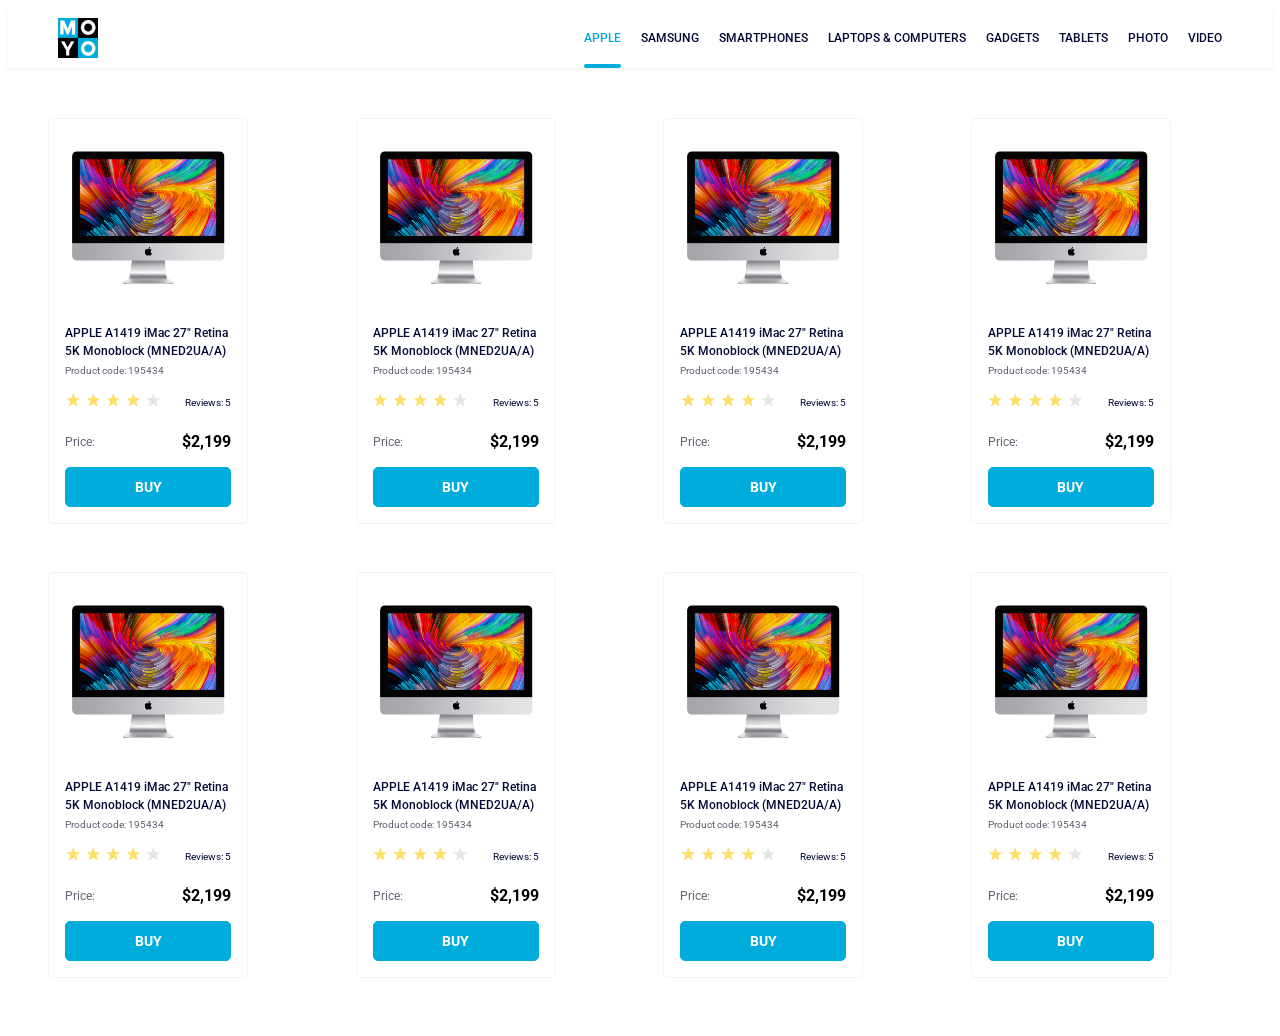
<file: index.html>
<!doctype html><html lang="en"><head><meta charset="UTF-8"><meta name="viewport" content="width=device-width, initial-scale=1.0"><title>Catalog</title><link rel="preconnect" href="https://fonts.gstatic.com"><link href="https://fonts.googleapis.com/css2?family=Roboto:wght@400;500;700&display=swap" rel="stylesheet"><link rel="stylesheet" href="styles.23f8e8e3.css"></head><body> <header class="header"> <div class="logo"> <img src="logo.6c938e44.png" alt="Moyo"> </div> <nav class="menu"> <ul class="menu__list"> <li class="menu__item"> <a class="is-active menu__link" href="#"> Apple </a> </li> <li class="menu__item"> <a class="menu__link" href="#"> Samsung </a> </li> <li class="menu__item"> <a class="menu__link" href="#"> Smartphones </a> </li> <li class="menu__item"> <a class="menu__link" href="#" data-qa="nav-hover"> Laptops & Computers </a> </li> <li class="menu__item"> <a class="menu__link" href="#"> Gadgets </a> </li> <li class="menu__item"> <a class="menu__link" href="#"> Tablets </a> </li> <li class="menu__item"> <a class="menu__link" href="#"> Photo </a> </li> <li class="menu__item"> <a class="menu__link" href="#"> Video </a> </li> </ul> </nav> </header> <main> <div class="catalog"> <div class="card" data-qa="card"> <div class="card__image"> <img src="imac.2690641a.jpeg" alt="Product image"> </div> <div class="card__content"> <h2 class="card__title"> APPLE A1419 iMac 27" Retina 5K Monoblock (MNED2UA/A) </h2> <p class="card__description">Product code: 195434</p> <div class="card__review"> <div class="stars stars--4"> <div class="stars__star"></div> <div class="stars__star"></div> <div class="stars__star"></div> <div class="stars__star"></div> <div class="stars__star"></div> </div> <div class="card__review-content">Reviews: 5</div> </div> <div class="card__price"> <div class="card__price-label">Price:</div> <div class="card__price-value">$2,199</div> </div> <button class="card__button" data-qa="card-hover"> Buy </button> </div> </div> <div class="card" data-qa="card"> <div class="card__image"> <img src="imac.2690641a.jpeg" alt="Product image"> </div> <div class="card__content"> <h2 class="card__title"> APPLE A1419 iMac 27" Retina 5K Monoblock (MNED2UA/A) </h2> <p class="card__description">Product code: 195434</p> <div class="card__review"> <div class="stars stars--4"> <div class="stars__star"></div> <div class="stars__star"></div> <div class="stars__star"></div> <div class="stars__star"></div> <div class="stars__star"></div> </div> <div class="card__review-content">Reviews: 5</div> </div> <div class="card__price"> <div class="card__price-label">Price:</div> <div class="card__price-value">$2,199</div> </div> <button class="card__button" data-qa="card-hover"> Buy </button> </div> </div> <div class="card" data-qa="card"> <div class="card__image"> <img src="imac.2690641a.jpeg" alt="Product image"> </div> <div class="card__content"> <h2 class="card__title"> APPLE A1419 iMac 27" Retina 5K Monoblock (MNED2UA/A) </h2> <p class="card__description">Product code: 195434</p> <div class="card__review"> <div class="stars stars--4"> <div class="stars__star"></div> <div class="stars__star"></div> <div class="stars__star"></div> <div class="stars__star"></div> <div class="stars__star"></div> </div> <div class="card__review-content">Reviews: 5</div> </div> <div class="card__price"> <div class="card__price-label">Price:</div> <div class="card__price-value">$2,199</div> </div> <button class="card__button" data-qa="card-hover"> Buy </button> </div> </div> <div class="card" data-qa="card"> <div class="card__image"> <img src="imac.2690641a.jpeg" alt="Product image"> </div> <div class="card__content"> <h2 class="card__title"> APPLE A1419 iMac 27" Retina 5K Monoblock (MNED2UA/A) </h2> <p class="card__description">Product code: 195434</p> <div class="card__review"> <div class="stars stars--4"> <div class="stars__star"></div> <div class="stars__star"></div> <div class="stars__star"></div> <div class="stars__star"></div> <div class="stars__star"></div> </div> <div class="card__review-content">Reviews: 5</div> </div> <div class="card__price"> <div class="card__price-label">Price:</div> <div class="card__price-value">$2,199</div> </div> <button class="card__button" data-qa="card-hover"> Buy </button> </div> </div> <div class="card" data-qa="card"> <div class="card__image"> <img src="imac.2690641a.jpeg" alt="Product image"> </div> <div class="card__content"> <h2 class="card__title"> APPLE A1419 iMac 27" Retina 5K Monoblock (MNED2UA/A) </h2> <p class="card__description">Product code: 195434</p> <div class="card__review"> <div class="stars stars--4"> <div class="stars__star"></div> <div class="stars__star"></div> <div class="stars__star"></div> <div class="stars__star"></div> <div class="stars__star"></div> </div> <div class="card__review-content">Reviews: 5</div> </div> <div class="card__price"> <div class="card__price-label">Price:</div> <div class="card__price-value">$2,199</div> </div> <button class="card__button" data-qa="card-hover"> Buy </button> </div> </div> <div class="card" data-qa="card"> <div class="card__image"> <img src="imac.2690641a.jpeg" alt="Product image"> </div> <div class="card__content"> <h2 class="card__title"> APPLE A1419 iMac 27" Retina 5K Monoblock (MNED2UA/A) </h2> <p class="card__description">Product code: 195434</p> <div class="card__review"> <div class="stars stars--4"> <div class="stars__star"></div> <div class="stars__star"></div> <div class="stars__star"></div> <div class="stars__star"></div> <div class="stars__star"></div> </div> <div class="card__review-content">Reviews: 5</div> </div> <div class="card__price"> <div class="card__price-label">Price:</div> <div class="card__price-value">$2,199</div> </div> <button class="card__button" data-qa="card-hover"> Buy </button> </div> </div> <div class="card" data-qa="card"> <div class="card__image"> <img src="imac.2690641a.jpeg" alt="Product image"> </div> <div class="card__content"> <h2 class="card__title"> APPLE A1419 iMac 27" Retina 5K Monoblock (MNED2UA/A) </h2> <p class="card__description">Product code: 195434</p> <div class="card__review"> <div class="stars stars--4"> <div class="stars__star"></div> <div class="stars__star"></div> <div class="stars__star"></div> <div class="stars__star"></div> <div class="stars__star"></div> </div> <div class="card__review-content">Reviews: 5</div> </div> <div class="card__price"> <div class="card__price-label">Price:</div> <div class="card__price-value">$2,199</div> </div> <button class="card__button" data-qa="card-hover"> Buy </button> </div> </div> <div class="card" data-qa="card"> <div class="card__image"> <img src="imac.2690641a.jpeg" alt="Product image"> </div> <div class="card__content"> <h2 class="card__title"> APPLE A1419 iMac 27" Retina 5K Monoblock (MNED2UA/A) </h2> <p class="card__description">Product code: 195434</p> <div class="card__review"> <div class="stars stars--4"> <div class="stars__star"></div> <div class="stars__star"></div> <div class="stars__star"></div> <div class="stars__star"></div> <div class="stars__star"></div> </div> <div class="card__review-content">Reviews: 5</div> </div> <div class="card__price"> <div class="card__price-label">Price:</div> <div class="card__price-value">$2,199</div> </div> <button class="card__button" data-qa="card-hover"> Buy </button> </div> </div> </div> </main> </body></html>
</file>
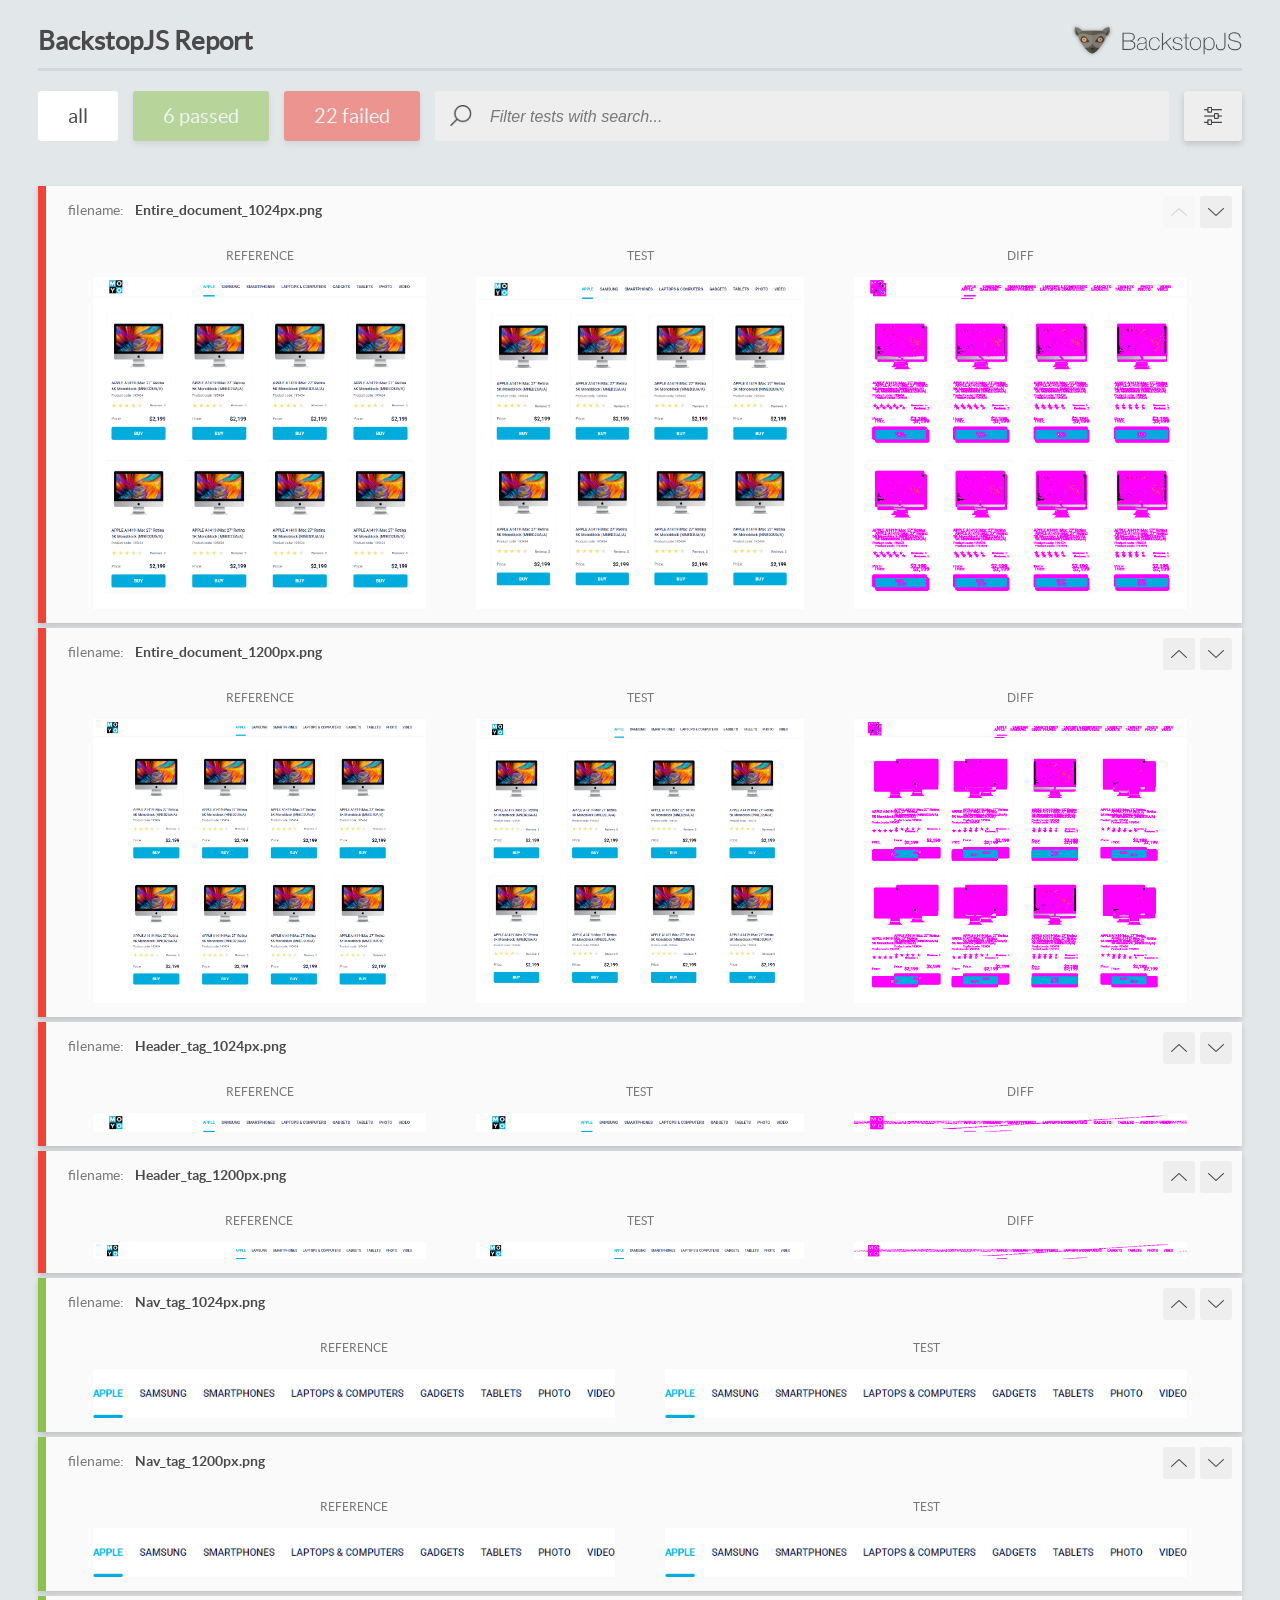
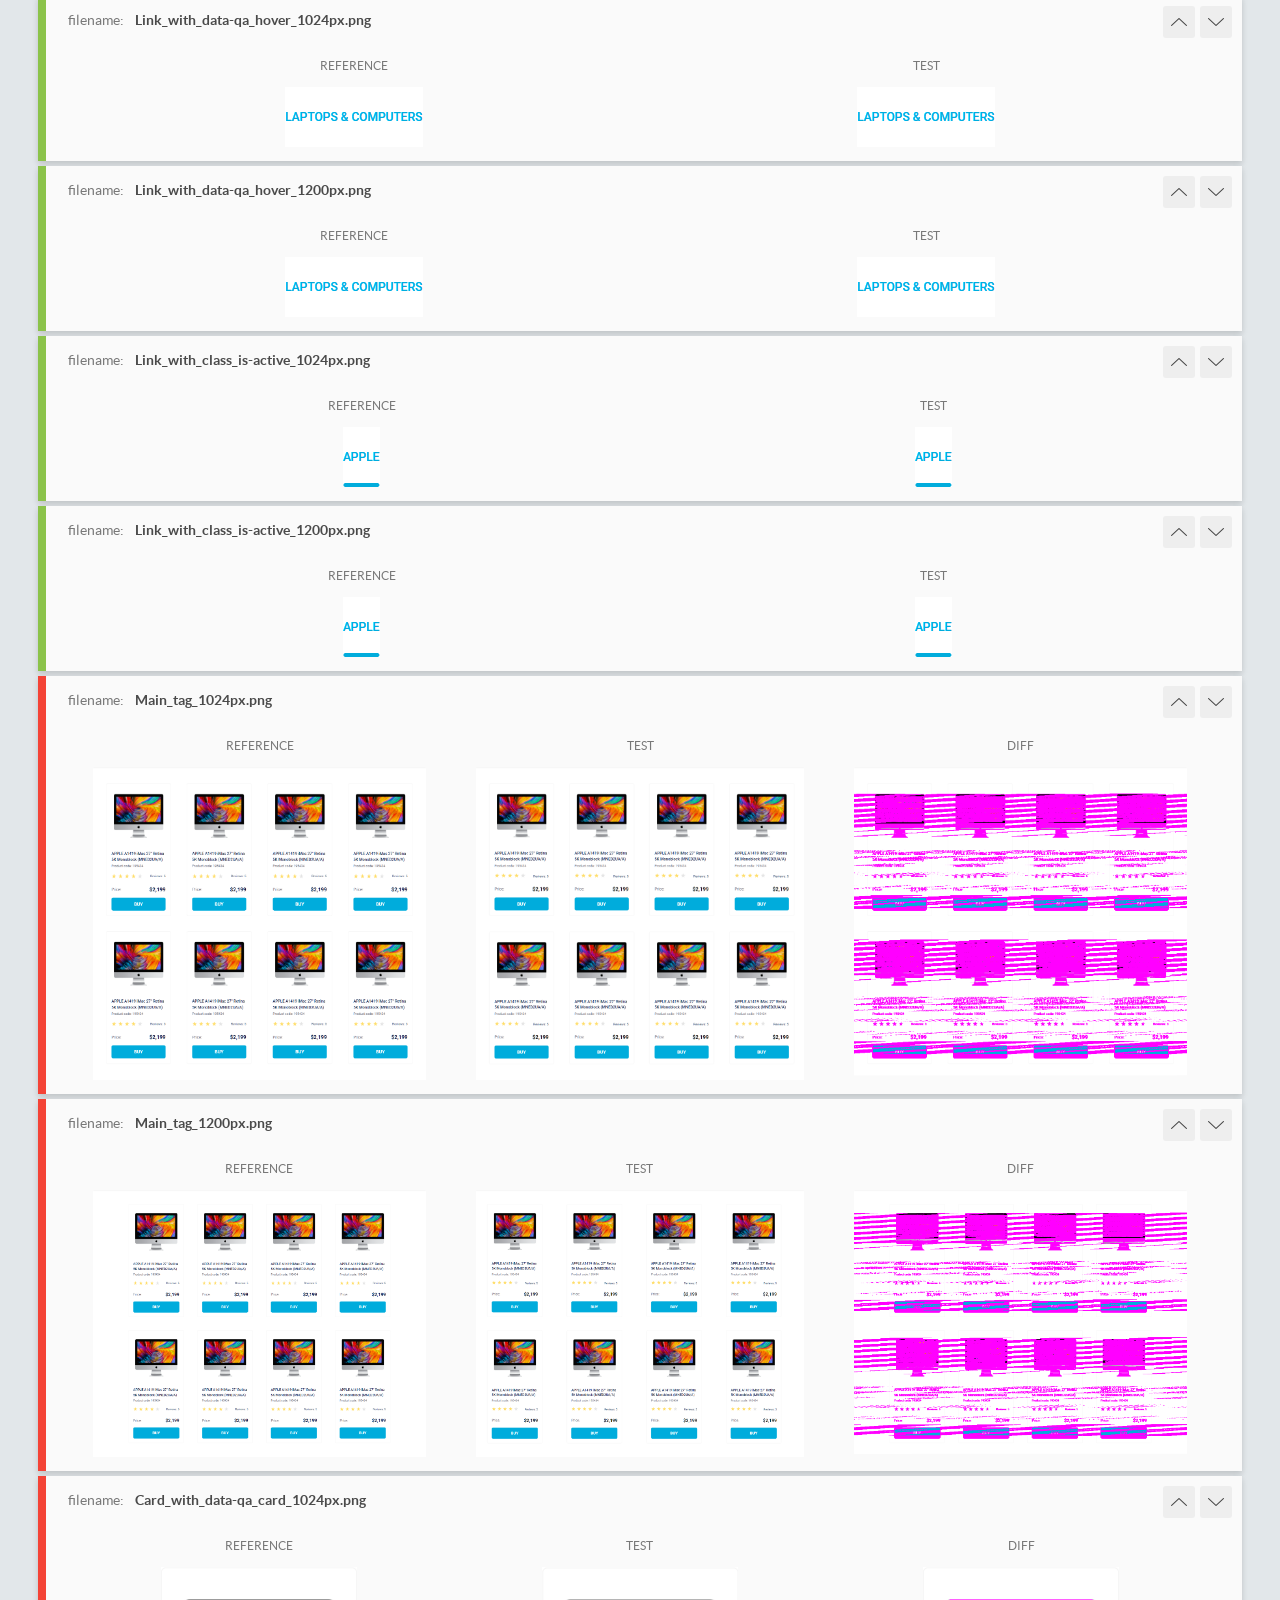
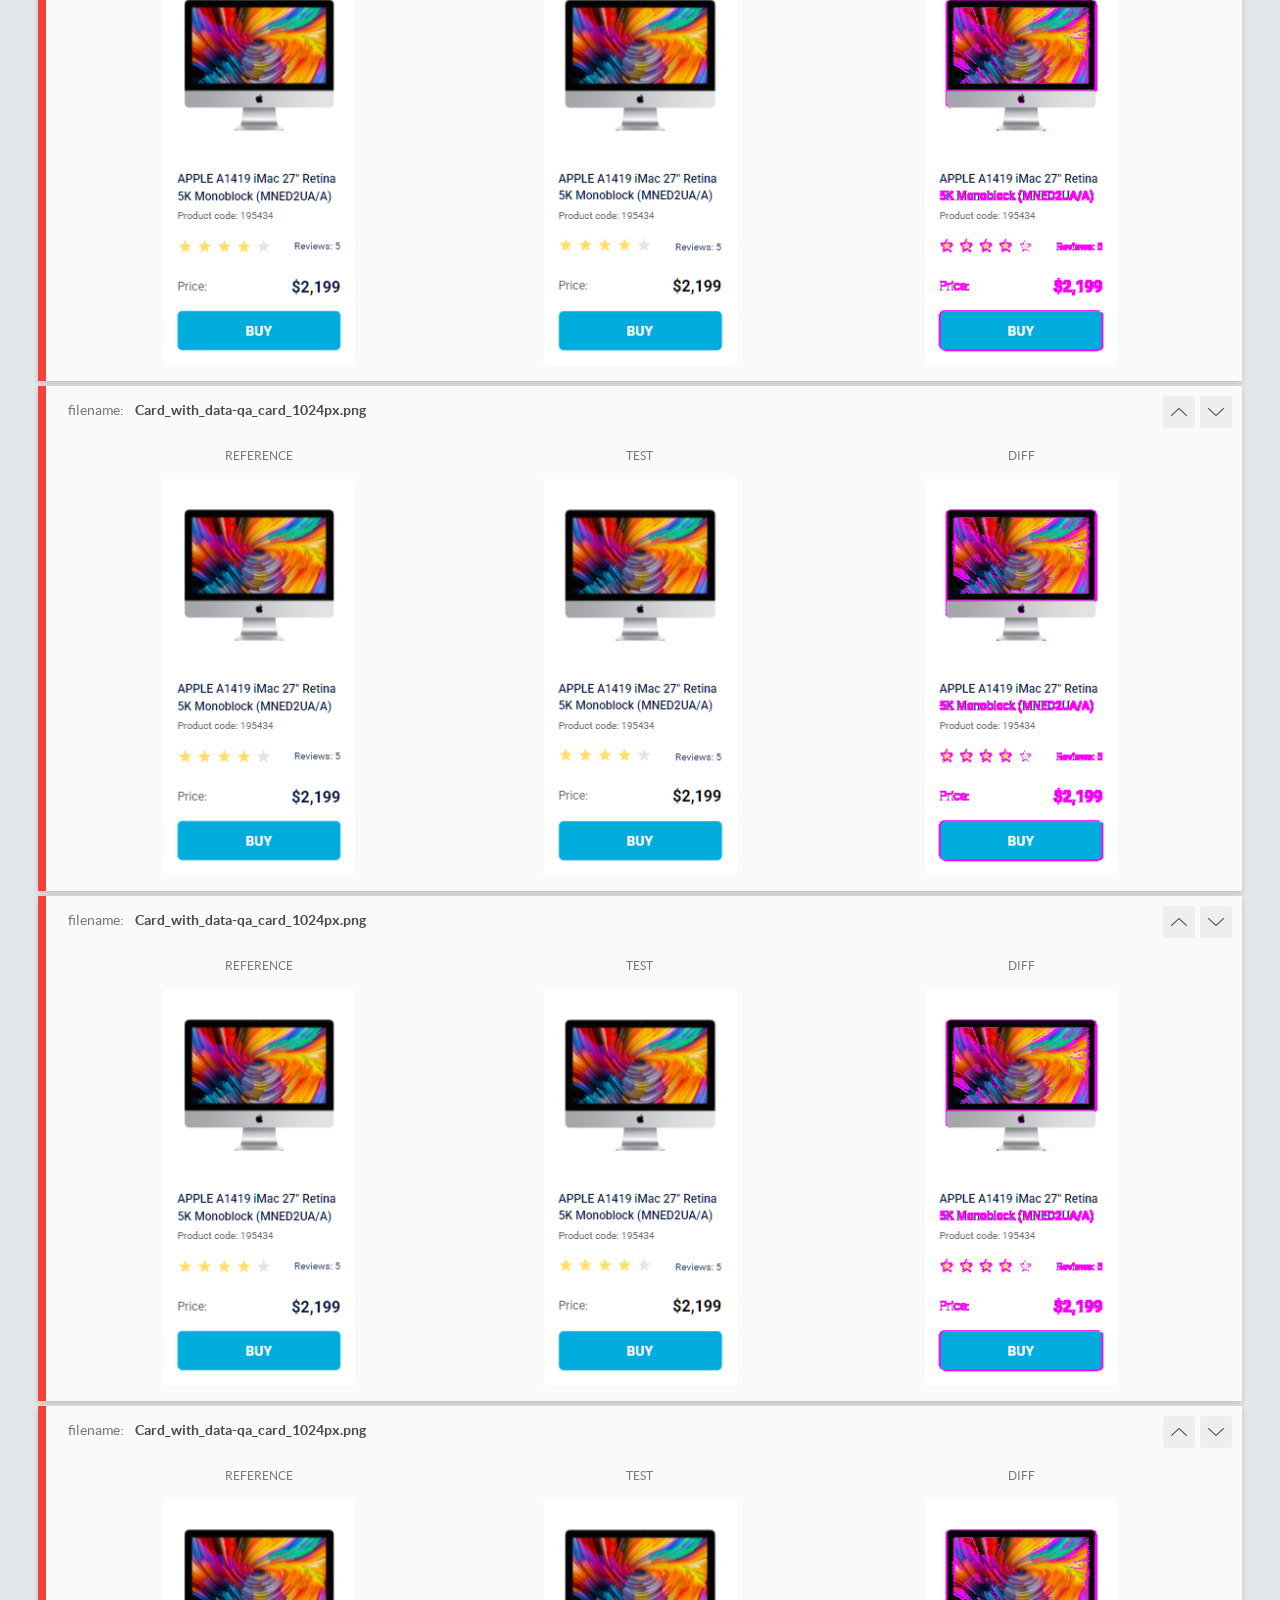
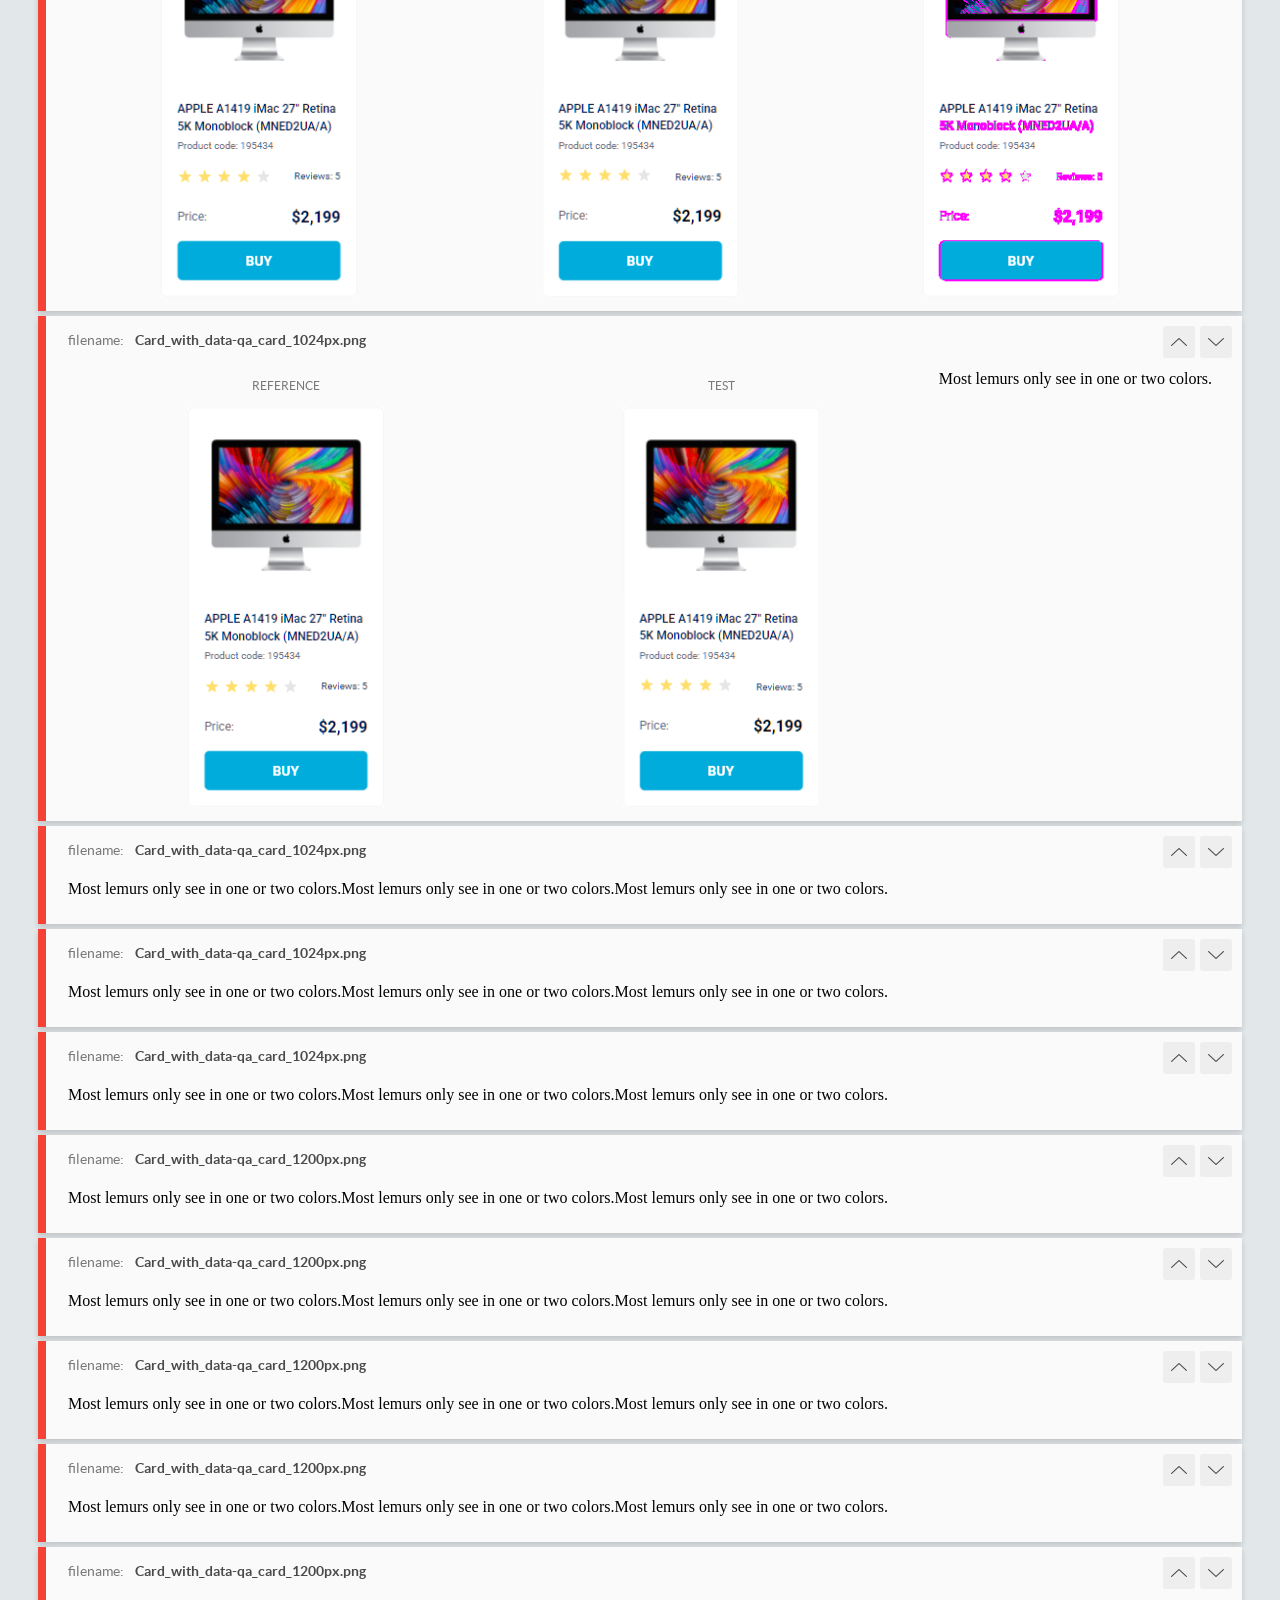
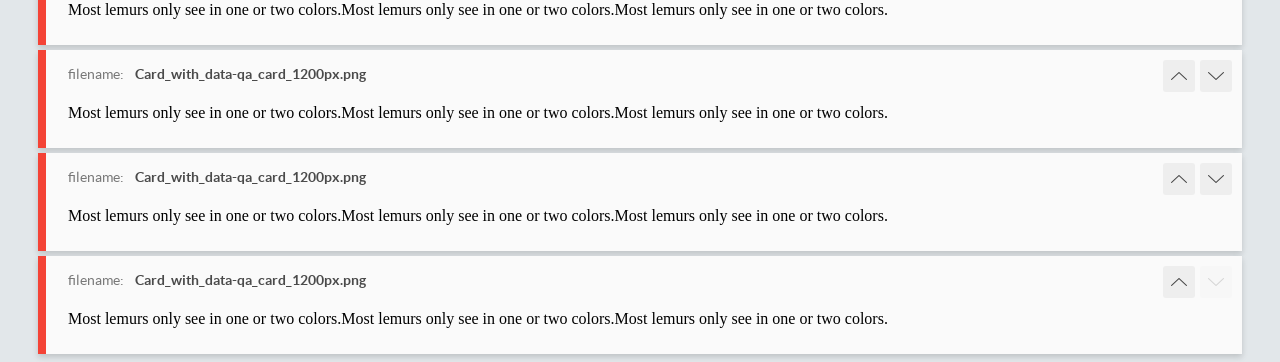
<file: report/html_report/index.html>
<!DOCTYPE html>
<html>
  <head>
    <meta charset="utf-8">
    <!-- Disable Cache -->
    <meta http-equiv="Cache-Control" content="no-cache, no-store, must-revalidate">
    <meta http-equiv="Pragma" content="no-cache">
    <meta http-equiv="Expires" content="0">

    <title>BackstopJS Report</title>

    <style>
      @font-face {
          font-family: 'latoregular';
          src: url('./assets/fonts/lato-regular-webfont.woff2') format('woff2'),
              url('./assets/fonts/lato-regular-webfont.woff') format('woff');
          font-weight: 400;
          font-style: normal;
      }
      @font-face {
          font-family: 'latobold';
          src: url('./assets/fonts/lato-bold-webfont.woff2') format('woff2'),
              url('./assets/fonts/lato-bold-webfont.woff') format('woff');
          font-weight: 700;
          font-style: normal;
      }

      .ReactModal__Body--open {
          overflow: hidden;
      }
      .ReactModal__Body--open .header {
        display: none;
      }

    </style>
  </head>
  <body style="background-color: #E2E7EA">
    <div id="root">

    </div>
    <script>
      function report (report) { // eslint-disable-line no-unused-vars
        window.tests = report;
      }
    </script>
    <script src="config.js"></script>
    <script src="index_bundle.js"></script>
  </body>
</html>
</file>
<file: styles.23f8e8e3.css>
.header{font-family:Roboto,sans-serif;font-weight:500;font-style:normal;justify-content:space-between;box-sizing:border-box;width:100%;height:60px;padding:0 50px;box-shadow:0 2px 4px 0 rgba(0,0,0,.05)}.header,.logo{display:flex;align-items:center}.logo{width:40px;height:40px}.menu{display:flex;justify-content:flex-end;align-items:center}.menu__list{display:flex;list-style:none;padding:0;margin:0}.menu__item{display:flex;align-items:center}.menu__item:not(:last-child){margin-right:20px}.menu__link{text-transform:uppercase;text-decoration:none;color:#060b35;font-size:12px;font-weight:500;position:relative;height:60px;line-height:60px;transition:color .3s}.is-active,.menu__link:hover{color:#00acdc}.is-active:after{content:"";position:absolute;left:0;bottom:0;width:100%;height:4px;border-radius:8px;background-color:#00acdc}.card{font-family:Roboto,serif;box-sizing:border-box;width:200px;background-color:#fff;border-radius:5px;border:1px solid #f3f3f3;transition:transform .3s}.card__image{padding-top:32px;padding-right:19px;padding-left:19px}.card__image img{display:block;width:100%}.card__content{display:flex;flex-direction:column;padding-right:16px;padding-left:16px}.card__title{margin:0;padding-top:40px;font-weight:500;font-size:12px;line-height:18px;color:#060b35;transition:color .3s}.card__description{margin:0;padding-top:5px;font-size:10px;font-weight:400;color:#616070}.card__review{align-items:end;padding-top:16px;font-size:10px;font-weight:400;color:#060b35}.card__price,.card__review{display:flex;justify-content:space-between}.card__price{align-items:center;padding-top:24px;font-weight:700}.card__price-label{font-size:12px;font-weight:400;color:#616070}.card__price-value{font-size:16px;color:#000}.card__button{font-family:Roboto,serif;margin-top:16px;margin-bottom:16px;display:inline-block;line-height:16px;width:100%;height:40px;padding:8px;background-color:#00acdc;color:#fff;font-size:14px;font-weight:700;text-transform:uppercase;border:1px solid #00acdc;border-radius:5px;cursor:pointer;transition:all .3s}.card__button:hover{color:#00acdc;background-color:#fff;border:1px solid #00acdc}.card:hover{transform:scale(120%)}.card:hover .card__title{color:#34568b}.stars{display:flex;justify-content:flex-start}.stars__star{width:16px;height:16px;background-image:url(star.5b4179dc.svg);background-position:50%;background-repeat:no-repeat;margin-right:4px}.stars__star:last-child{margin-right:0}.stars--1 .stars__star:first-child,.stars--2 .stars__star:nth-child(-n+2),.stars--3 .stars__star:nth-child(-n+3),.stars--4 .stars__star:nth-child(-n+4),.stars--5 .stars__star:nth-child(-n+5){background-image:url(star-active.6aab7e7e.svg)}.catalog{display:grid;padding:50px 40px;grid-template-rows:repeat(auto-fill,minmax(200px,1fr));grid-template-columns:repeat(1,minmax(200px,1fr));gap:48px 46px}@media (min-width:488px){.catalog{grid-template-columns:repeat(2,minmax(200px,1fr))}}@media (min-width:768px){.catalog{grid-template-columns:repeat(3,minmax(200px,1fr))}}@media (min-width:1024px){.catalog{grid-template-columns:repeat(4,minmax(200px,1fr))}}
/*# sourceMappingURL=styles.23f8e8e3.css.map */
</file>
